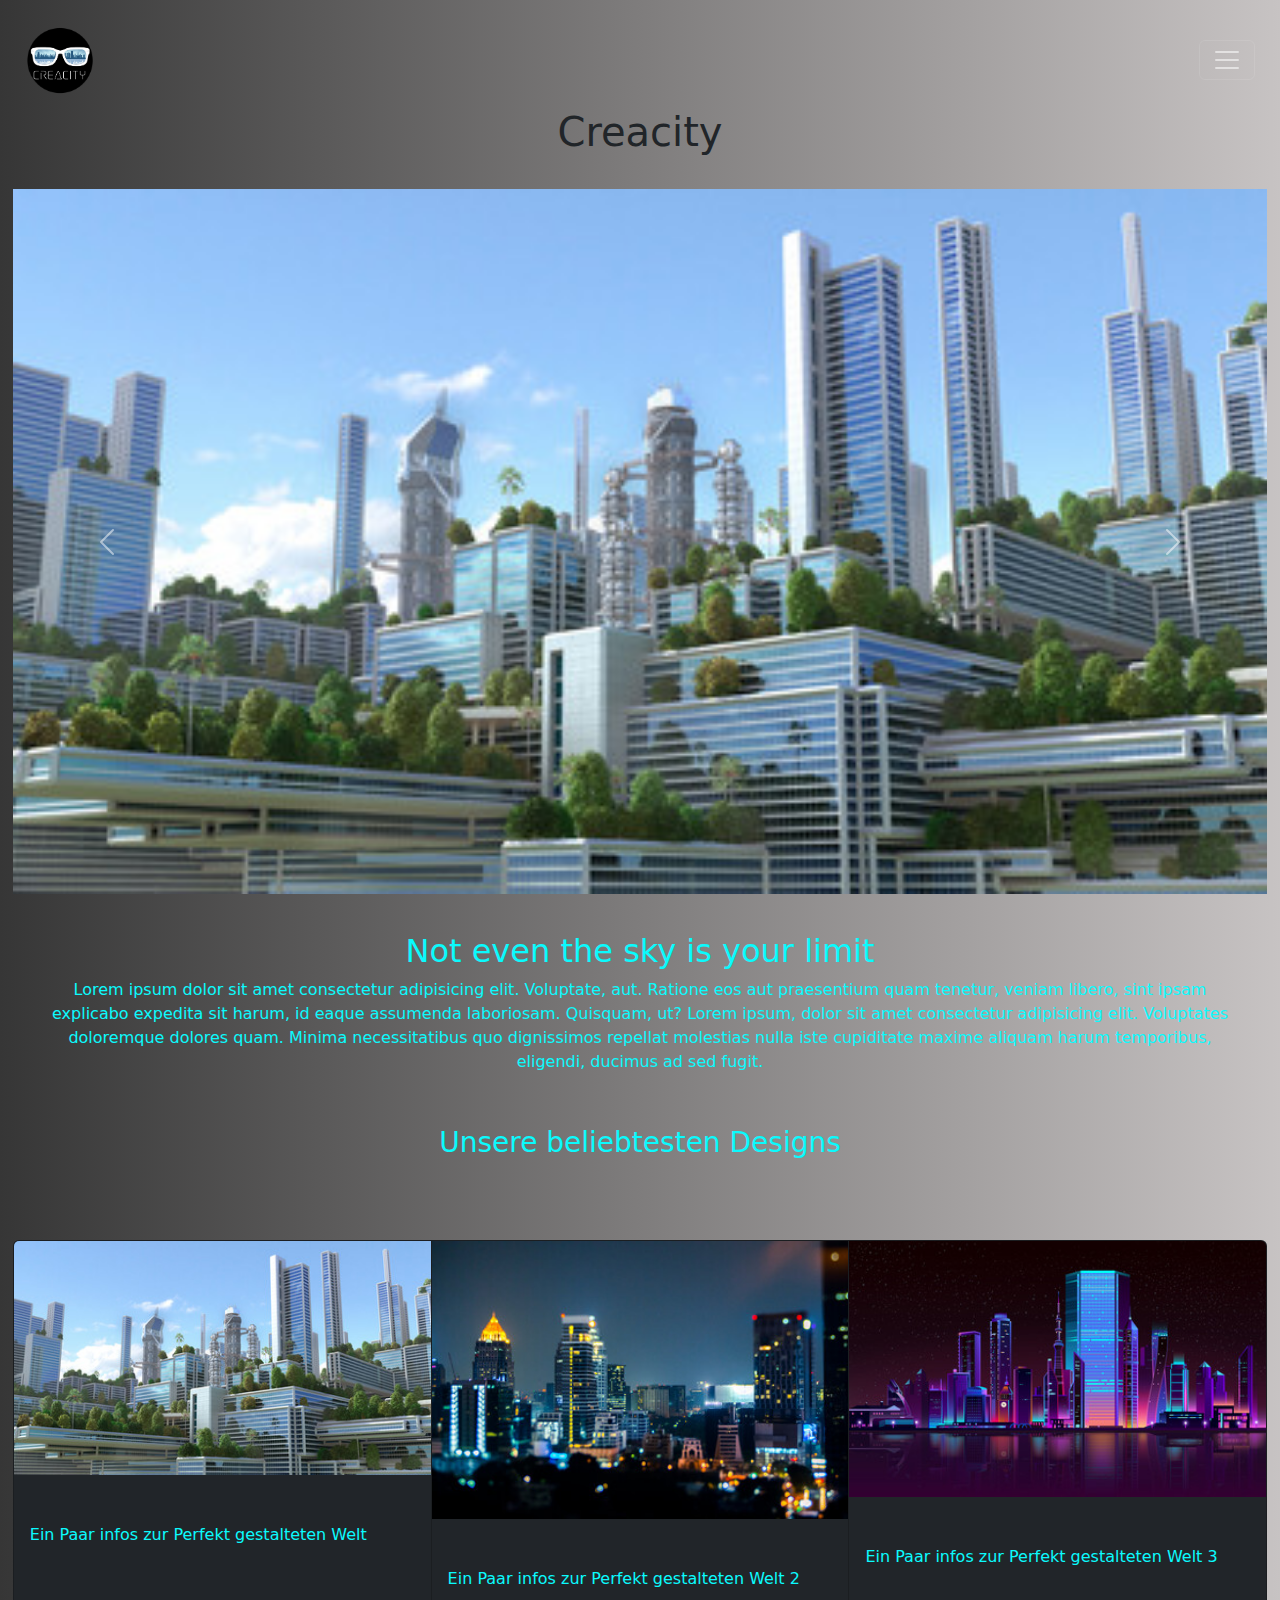
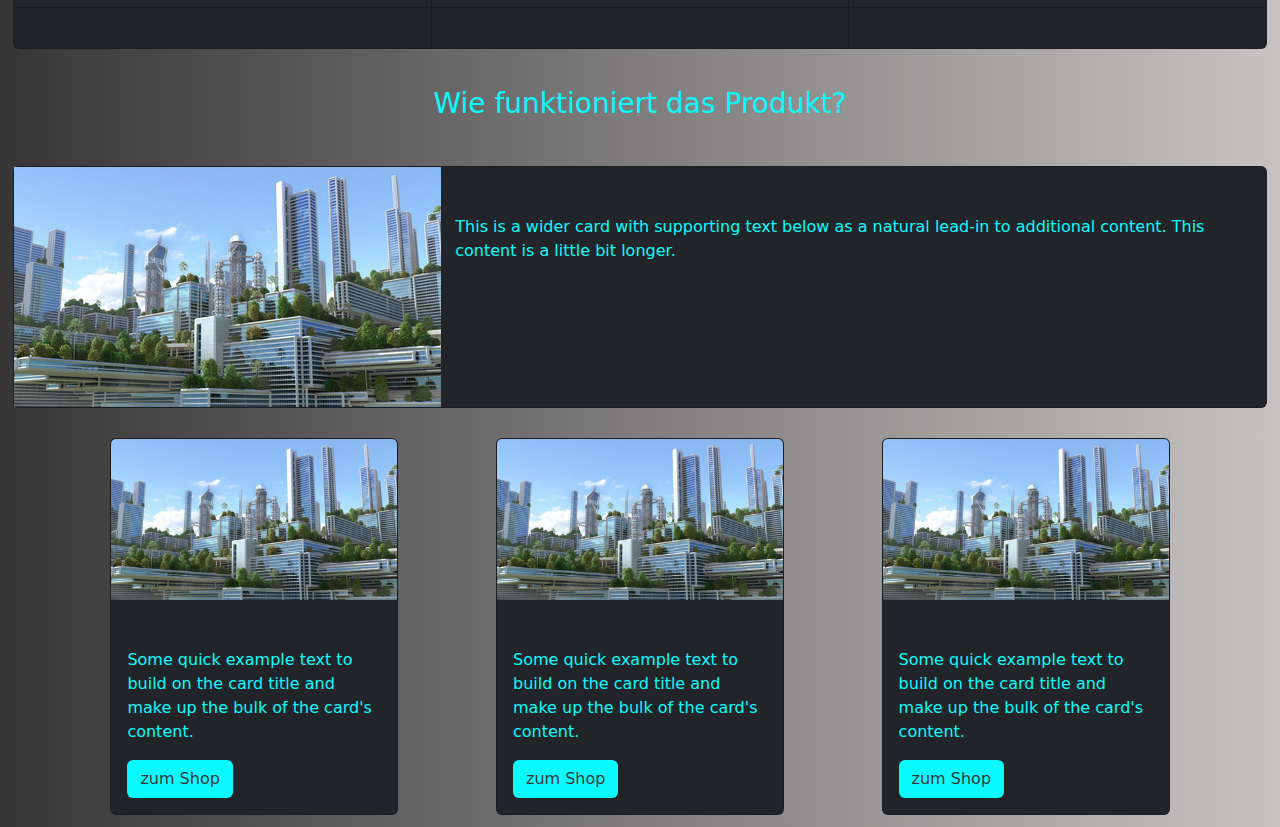
<file: index.html>
<!DOCTYPE html>
<html lang="en">

<head>
  <meta charset="UTF-8">
  <meta http-equiv="X-UA-Compatible" content="IE=edge">
  <meta name="viewport" content="width=device-width, initial-scale=1.0">
  <title>Versuch website</title>
  <link rel="stylesheet" href="style.css" ;>
  <!-- CSS only -->
  <link href="https://cdn.jsdelivr.net/npm/bootstrap@5.0.0-beta3/dist/css/bootstrap.min.css" rel="stylesheet">
  <!-- JavaScript Bundle with Popper -->
  <script src="https://cdn.jsdelivr.net/npm/bootstrap@5.0.0-beta3/dist/js/bootstrap.bundle.min.js"></script>
</head>

<body>
  <div class="navigation">
    <nav class="navbar navbar-dark" id="nav">
      <div class="container-fluid">
        <a class="navbar-brand" href="#"><img src="logo.png" alt="logo" id="bild"></a>
        <button class="navbar-toggler" type="button" data-bs-toggle="collapse" data-bs-target="#navbarNavDropdown"
          aria-controls="navbarNavDropdown" aria-expanded="false" aria-label="Toggle navigation">
          <span class="navbar-toggler-icon"></span>
        </button>
        <div class="collapse navbar-collapse" id="navbarNavDropdown">
          <ul class="navbar-nav">
            <li class="nav-item">
              <a class="nav-link active" aria-current="page" href="https://jankefyn.github.io/bootstrap_testsite/index.html">Home</a>
            </li>
            <li class="nav-item">
              <a class="nav-link" href="https://jankefyn.github.io/bootstrap_testsite/shop.html" target="_blank">Shop</a>
            </li>
            <li class="nav-item">
              <a class="nav-link" href="https://jankefyn.github.io/bootstrap_testsite/tutorials.html">Tutorials</a>
            </li>
            <li class="nav-item dropdown">
              <a class="nav-link dropdown-toggle" href="#" id="navbarDropdownMenuLink" role="button"
                data-bs-toggle="dropdown" aria-expanded="false">
                Dropdown link
              </a>
              <ul class="dropdown-menu" aria-labelledby="navbarDropdownMenuLink">
                <li><a class="dropdown-item" href="#">Action</a></li>
                <li><a class="dropdown-item" href="#">Another action</a></li>
                <li><a class="dropdown-item" href="#">Something else here</a></li>
              </ul>
            </li>
          </ul>
        </div>
      </div>
    </nav>
  </div>
  <div class="überschrift">
    <h1>
      Creacity
    </h1>
  </div>
  <div class="karussel">
    <div id="carouselExampleControls" class="carousel slide" data-bs-ride="carousel">
      <div class="carousel-inner">
        <div class="carousel-item active">
          <img src="karussel1.JPG" class="d-block w-100">
        </div>
        <div class="carousel-item">
          <img src="karussel2.jpg" class="d-block w-100">
        </div>
        <div class="carousel-item">
          <img src="Karussel3.jpg" class="d-block w-100">
        </div>
      </div>
      <button class="carousel-control-prev" type="button" data-bs-target="#carouselExampleControls"
        data-bs-slide="prev">
        <span class="carousel-control-prev-icon" aria-hidden="true"></span>
        <span class="visually-hidden">Previous</span>
      </button>
      <button class="carousel-control-next" type="button" data-bs-target="#carouselExampleControls"
        data-bs-slide="next">
        <span class="carousel-control-next-icon" aria-hidden="true"></span>
        <span class="visually-hidden">Next</span>
      </button>
    </div>

  </div>
  <div class="text">
    <h2>
      Not even the sky is your limit
    </h2>
    <p>
      Lorem ipsum dolor sit amet consectetur adipisicing elit. Voluptate, aut. Ratione eos aut praesentium quam tenetur,
      veniam libero, sint ipsam explicabo expedita sit harum, id eaque assumenda laboriosam. Quisquam, ut?
      Lorem ipsum, dolor sit amet consectetur adipisicing elit. Voluptates doloremque dolores quam. Minima
      necessitatibus quo dignissimos repellat molestias nulla iste cupiditate maxime aliquam harum temporibus, eligendi,
      ducimus ad sed fugit.
    </p>
    <h3 class="text">
      Unsere beliebtesten Designs
  </h3>
</div>
<div class="card-group">
  <div class="card bg-dark">
      <img src="karussel1.JPG" class="card-img-top" alt="...">
      <div class="card-body">
          <h5 class="card-title">Designer Welt 1</h5>
          <p class="card-text">Ein Paar infos zur Perfekt gestalteten Welt</p>
      </div>
      <div class="card-footer">
          <small class="text-muted">Last updated 3 mins ago</small>
      </div>
  </div>
  <div class="card bg-dark">
      <img src="karussel2.jpg" class="card-img-top" alt="...">
      <div class="card-body">
          <h5 class="card-title">Designer Welt 2</h5>
          <p class="card-text">Ein Paar infos zur Perfekt gestalteten Welt 2</p>
      </div>
      <div class="card-footer">
          <small class="text-muted">Last updated 3 mins ago</small>
      </div>
  </div>
  <div class="card bg-dark">
      <img src="Karussel3.jpg" class="card-img-top" alt="...">
      <div class="card-body">
          <h5 class="card-title">Designer Welt 3</h5>
          <p class="card-text">Ein Paar infos zur Perfekt gestalteten Welt 3</p>
      </div>
      <div class="card-footer">
          <small class="text-muted">Last updated 3 mins ago</small>
      </div>
  </div>
</div>
  <div class="text">
    <h3>
      Wie funktioniert das Produkt?
    </h3>
  </div>
  <div class="card mb-3 bg-dark" ;>
    <div class="row ">
      <div class="col-md-4">
        <img src="karussel1.JPG" alt="...">
      </div>
      <div class="col-md-8">
        <div class="card-body">
          <h5 class="card-title">Card title</h5>
          <p class="card-text">This is a wider card with supporting text below as a natural lead-in to additional
            content. This content is a little bit longer.</p>
          <p class="card-text"><small class="text-muted">Last updated 3 mins ago</small></p>
        </div>
      </div>
    </div>
  </div>
  <div class="flexi">
    <div class="card bg-dark" style="width: 18rem;">
      <img src="karussel1.JPG" class="card-img-top" alt="...">
      <div class="card-body">
        <h5 class="card-title">Card title</h5>
        <p class="card-text">Some quick example text to build on the card title and make up the bulk of the card's
          content.</p>
          <a href="https://jankefyn.github.io/bootstrap_testsite/shop.html" class="btn" id="btn"> zum Shop</a>
      </div>
    </div>
      <div class="card bg-dark" style="width: 18rem;">
        <img src="karussel1.JPG" class="card-img-top" alt="...">
        <div class="card-body">
          <h5 class="card-title">Card title</h5>
          <p class="card-text">Some quick example text to build on the card title and make up the bulk of the card's
            content.</p>
            <a href="https://jankefyn.github.io/bootstrap_testsite/shop.html" class="btn" id="btn"> zum Shop</a>
        </div>
      </div>
        <div class="card bg-dark" style="width: 18rem;">
          <img src="karussel1.JPG" class="card-img-top" alt="...">
          <div class="card-body">
            <h5 class="card-title">Card title</h5>
            <p class="card-text">Some quick example text to build on the card title and make up the bulk of the card's
              content.</p>
              <a href="https://jankefyn.github.io/bootstrap_testsite/shop.html" class="btn" id="btn"> zum Shop</a>
          </div>
        </div>
        </div>
     

</body>

</html>
</file>
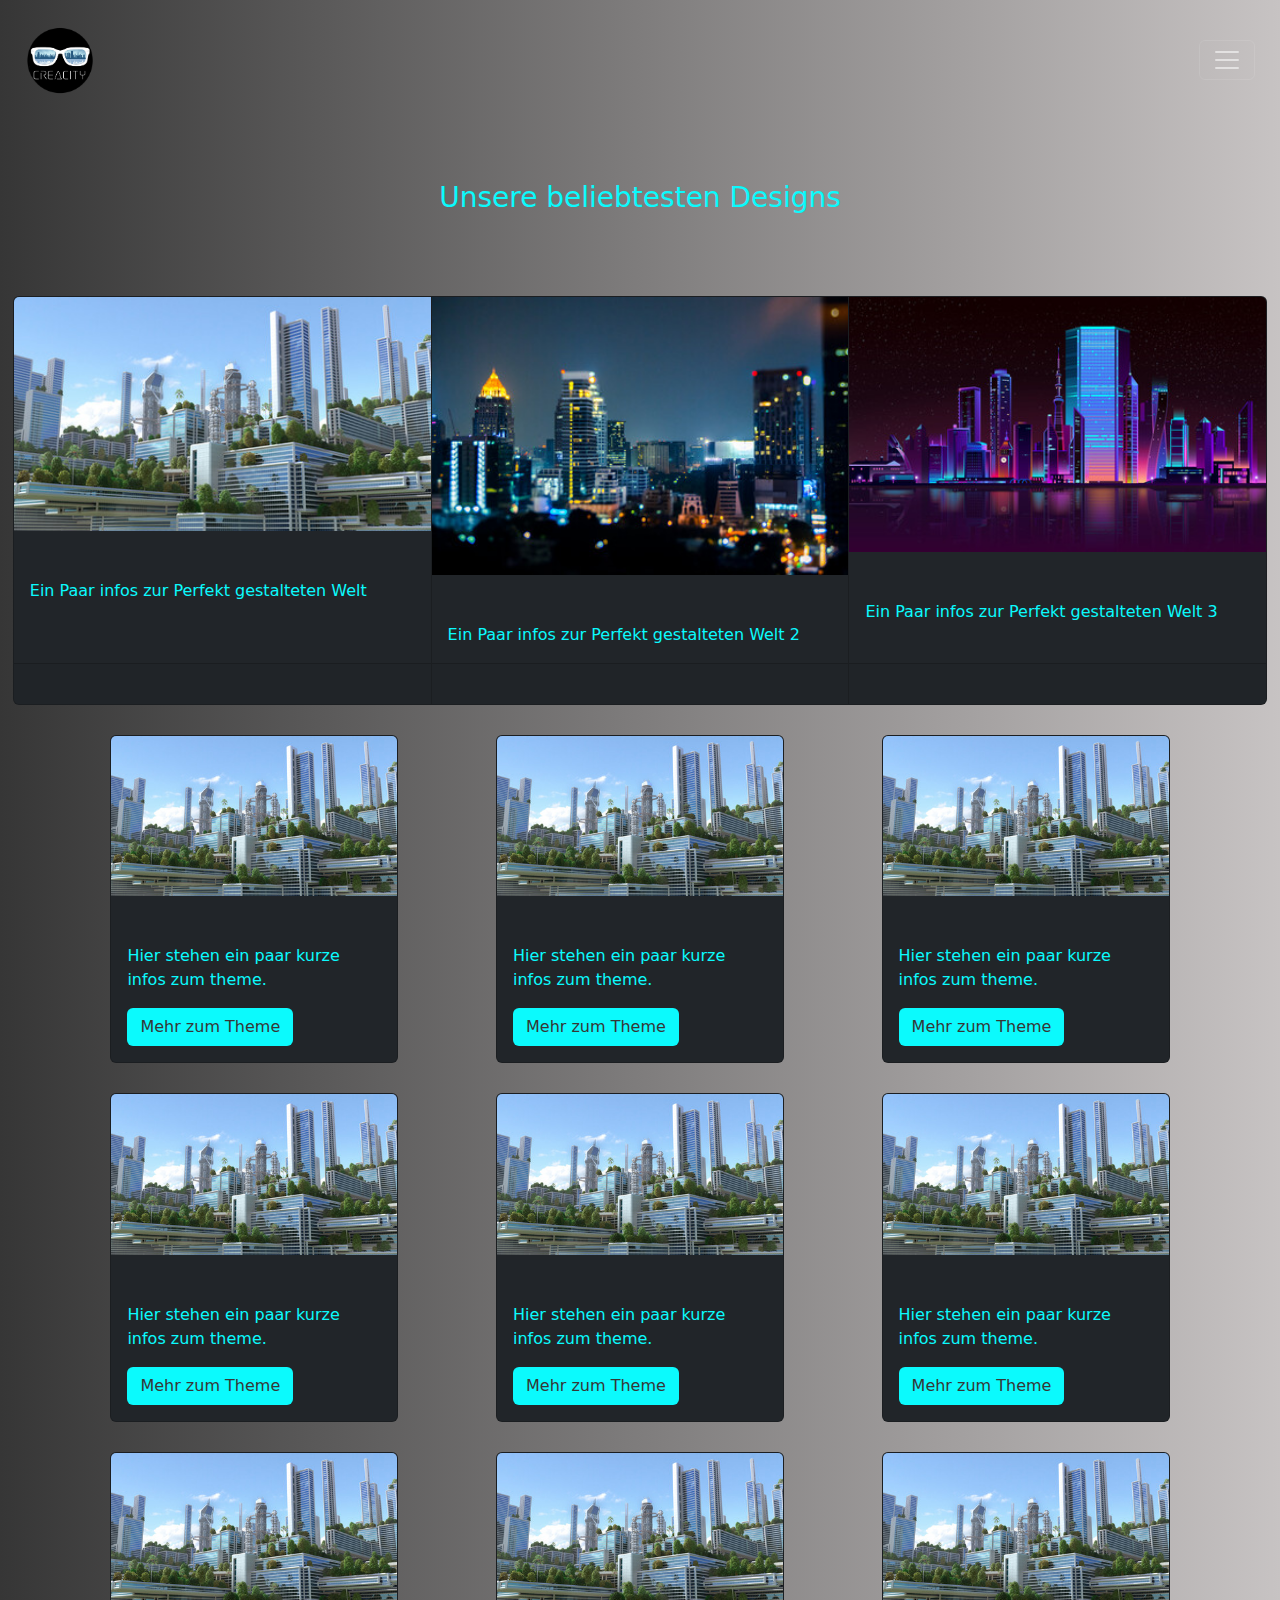
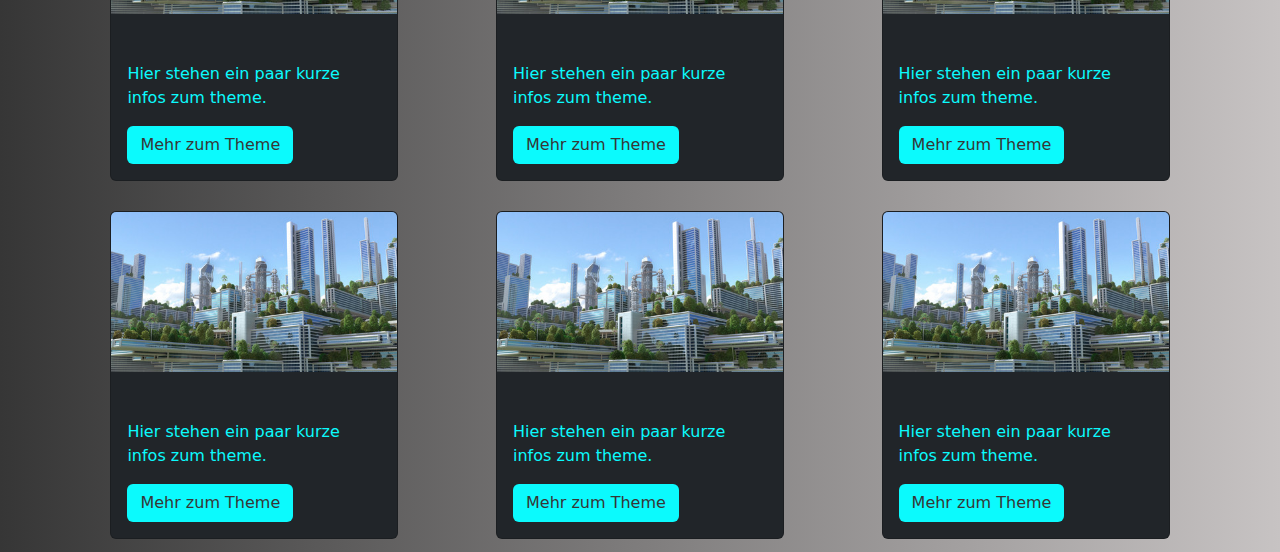
<file: shop.html>
<!DOCTYPE html>
<html lang="en">

<head>
    <meta charset="UTF-8">
    <meta http-equiv="X-UA-Compatible" content="IE=edge">
    <meta name="viewport" content="width=device-width, initial-scale=1.0">
    <title>Versuch website</title>
    <link rel="stylesheet" href="style.css" ;>
    <!-- CSS only -->
    <link href="https://cdn.jsdelivr.net/npm/bootstrap@5.0.0-beta3/dist/css/bootstrap.min.css" rel="stylesheet">
    <!-- JavaScript Bundle with Popper -->
    <script src="https://cdn.jsdelivr.net/npm/bootstrap@5.0.0-beta3/dist/js/bootstrap.bundle.min.js"></script>
</head>

<body>
    <div class="navigation">
        <nav class="navbar navbar-dark" id="nav">
            <div class="container-fluid">
                <a class="navbar-brand" href="#"><img src="logo.png" alt="logo" id="bild"></a>
                <button class="navbar-toggler" type="button" data-bs-toggle="collapse"
                    data-bs-target="#navbarNavDropdown" aria-controls="navbarNavDropdown" aria-expanded="false"
                    aria-label="Toggle navigation">
                    <span class="navbar-toggler-icon"></span>
                </button>
                <div class="collapse navbar-collapse" id="navbarNavDropdown">
                    <ul class="navbar-nav">
                        <li class="nav-item">
                            <a class="nav-link" href="https://jankefyn.github.io/bootstrap_testsite/index.html">Home</a>
                        </li>
                        <li class="nav-item">
                            <a class="nav-link active" aria-current="page"
                                href="https://jankefyn.github.io/bootstrap_testsite/shop.html" target="_blank">Shop</a>
                        </li>
                        <li class="nav-item">
                            <a class="nav-link"
                                href="https://jankefyn.github.io/bootstrap_testsite/tutorials.html">Tutorials</a>
                        </li>
                        <li class="nav-item dropdown">
                            <a class="nav-link dropdown-toggle" href="#" id="navbarDropdownMenuLink" role="button"
                                data-bs-toggle="dropdown" aria-expanded="false"> Dropdown link </a>
                            <ul class="dropdown-menu" aria-labelledby="navbarDropdownMenuLink">
                                <li><a class="dropdown-item" href="#">Action</a></li>
                                <li><a class="dropdown-item" href="#">Another action</a></li>
                                <li><a class="dropdown-item" href="#">Something else here</a></li>
                            </ul>
                        </li>
                    </ul>
                </div>
            </div>
        </nav>
    </div>
    </div>
    <div class="text">

        <h3 class="text">
            Unsere beliebtesten Designs
        </h3>
    </div>
    <div class="card-group">
        <div class="card bg-dark">
            <img src="karussel1.JPG" class="card-img-top" alt="...">
            <div class="card-body">
                <h5 class="card-title">Designer Welt 1</h5>
                <p class="card-text">Ein Paar infos zur Perfekt gestalteten Welt</p>
            </div>
            <div class="card-footer">
                <small class="text-muted">Last updated 3 mins ago</small>
            </div>
        </div>
        <div class="card bg-dark">
            <img src="karussel2.jpg" class="card-img-top" alt="...">
            <div class="card-body">
                <h5 class="card-title">Designer Welt 2</h5>
                <p class="card-text">Ein Paar infos zur Perfekt gestalteten Welt 2</p>
            </div>
            <div class="card-footer">
                <small class="text-muted">Last updated 3 mins ago</small>
            </div>
        </div>
        <div class="card bg-dark">
            <img src="Karussel3.jpg" class="card-img-top" alt="...">
            <div class="card-body">
                <h5 class="card-title">Designer Welt 3</h5>
                <p class="card-text">Ein Paar infos zur Perfekt gestalteten Welt 3</p>
            </div>
            <div class="card-footer">
                <small class="text-muted">Last updated 3 mins ago</small>
            </div>
        </div>
    </div>
    <div class="Themes">
        <div class="flexi">
            <div class="card bg-dark" style="width: 18rem;">
                <img src="karussel1.JPG" class="card-img-top" alt="...">
                <div class="card-body">
                    <h5 class="card-title">Theme 1</h5>
                    <p class="card-text">Hier stehen ein paar kurze infos zum theme.</p>
                    <a href="#" class="btn" id="btn">Mehr zum Theme</a>
                </div>
            </div>
            <div class="card bg-dark" style="width: 18rem;">
                <img src="karussel1.JPG" class="card-img-top" alt="...">
                <div class="card-body">
                    <h5 class="card-title">Theme 2</h5>
                    <p class="card-text">Hier stehen ein paar kurze infos zum theme.</p>
                    <a href="#" class="btn" id="btn">Mehr zum Theme</a>
                </div>
            </div>
            <div class="card bg-dark" style="width: 18rem;">
                <img src="karussel1.JPG" class="card-img-top" alt="...">
                <div class="card-body">
                    <h5 class="card-title">Theme 3</h5>
                    <p class="card-text">Hier stehen ein paar kurze infos zum theme.</p>
                    <a href="#" class="btn" id="btn">Mehr zum Theme</a>
                </div>
            </div>
        </div>
        <div class="flexi">
            <div class="card bg-dark" style="width: 18rem;">
                <img src="karussel1.JPG" class="card-img-top" alt="...">
                <div class="card-body">
                    <h5 class="card-title">Theme 4</h5>
                    <p class="card-text">Hier stehen ein paar kurze infos zum theme.</p>
                    <a href="#" class="btn" id="btn">Mehr zum Theme</a>
                </div>
            </div>
            <div class="card bg-dark" style="width: 18rem;">
                <img src="karussel1.JPG" class="card-img-top" alt="...">
                <div class="card-body">
                    <h5 class="card-title">Theme 5</h5>
                    <p class="card-text">Hier stehen ein paar kurze infos zum theme.</p>
                    <a href="#" class="btn" id="btn">Mehr zum Theme</a>
                </div>
            </div>
            <div class="card bg-dark" style="width: 18rem;">
                <img src="karussel1.JPG" class="card-img-top" alt="...">
                <div class="card-body">
                    <h5 class="card-title">Theme 6</h5>
                    <p class="card-text">Hier stehen ein paar kurze infos zum theme.</p>
                    <a href="#" class="btn" id="btn">Mehr zum Theme</a>
                </div>
            </div>
        </div>
        <div class="flexi">
            <div class="card bg-dark" style="width: 18rem;">
                <img src="karussel1.JPG" class="card-img-top" alt="...">
                <div class="card-body">
                    <h5 class="card-title">Theme 7</h5>
                    <p class="card-text">Hier stehen ein paar kurze infos zum theme.</p>
                    <a href="#" class="btn" id="btn">Mehr zum Theme</a>
                </div>
            </div>
            <div class="card bg-dark" style="width: 18rem;">
                <img src="karussel1.JPG" class="card-img-top" alt="...">
                <div class="card-body">
                    <h5 class="card-title">Theme 8</h5>
                    <p class="card-text">Hier stehen ein paar kurze infos zum theme.</p>
                    <a href="#" class="btn" id="btn">Mehr zum Theme</a>
                </div>
            </div>
            <div class="card bg-dark" style="width: 18rem;">
                <img src="karussel1.JPG" class="card-img-top" alt="...">
                <div class="card-body">
                    <h5 class="card-title">Theme 9</h5>
                    <p class="card-text">Hier stehen ein paar kurze infos zum theme.</p>
                    <a href="#" class="btn" id="btn">Mehr zum Theme</a>
                </div>
            </div>
        </div>
        <div class="flexi">
            <div class="card bg-dark" style="width: 18rem;">
                <img src="karussel1.JPG" class="card-img-top" alt="...">
                <div class="card-body">
                    <h5 class="card-title">Theme 10</h5>
                    <p class="card-text">Hier stehen ein paar kurze infos zum theme.</p>
                    <a href="#" class="btn" id="btn">Mehr zum Theme</a>
                </div>
            </div>
            <div class="card bg-dark" style="width: 18rem;">
                <img src="karussel1.JPG" class="card-img-top" alt="...">
                <div class="card-body">
                    <h5 class="card-title">Theme 11</h5>
                    <p class="card-text">Hier stehen ein paar kurze infos zum theme.</p>
                    <a href="#" class="btn" id="btn">Mehr zum Theme</a>
                </div>
            </div>
            <div class="card bg-dark" style="width: 18rem;">
                <img src="karussel1.JPG" class="card-img-top" alt="...">
                <div class="card-body">
                    <h5 class="card-title"> Theme 12</h5>
                    <p class="card-text">Hier stehen ein paar kurze infos zum theme.</p>
                    <a href="#" class="btn" id="btn">Mehr zum Theme</a>
                </div>
            </div>
        </div>
    </div>


</body>

</html>
</file>
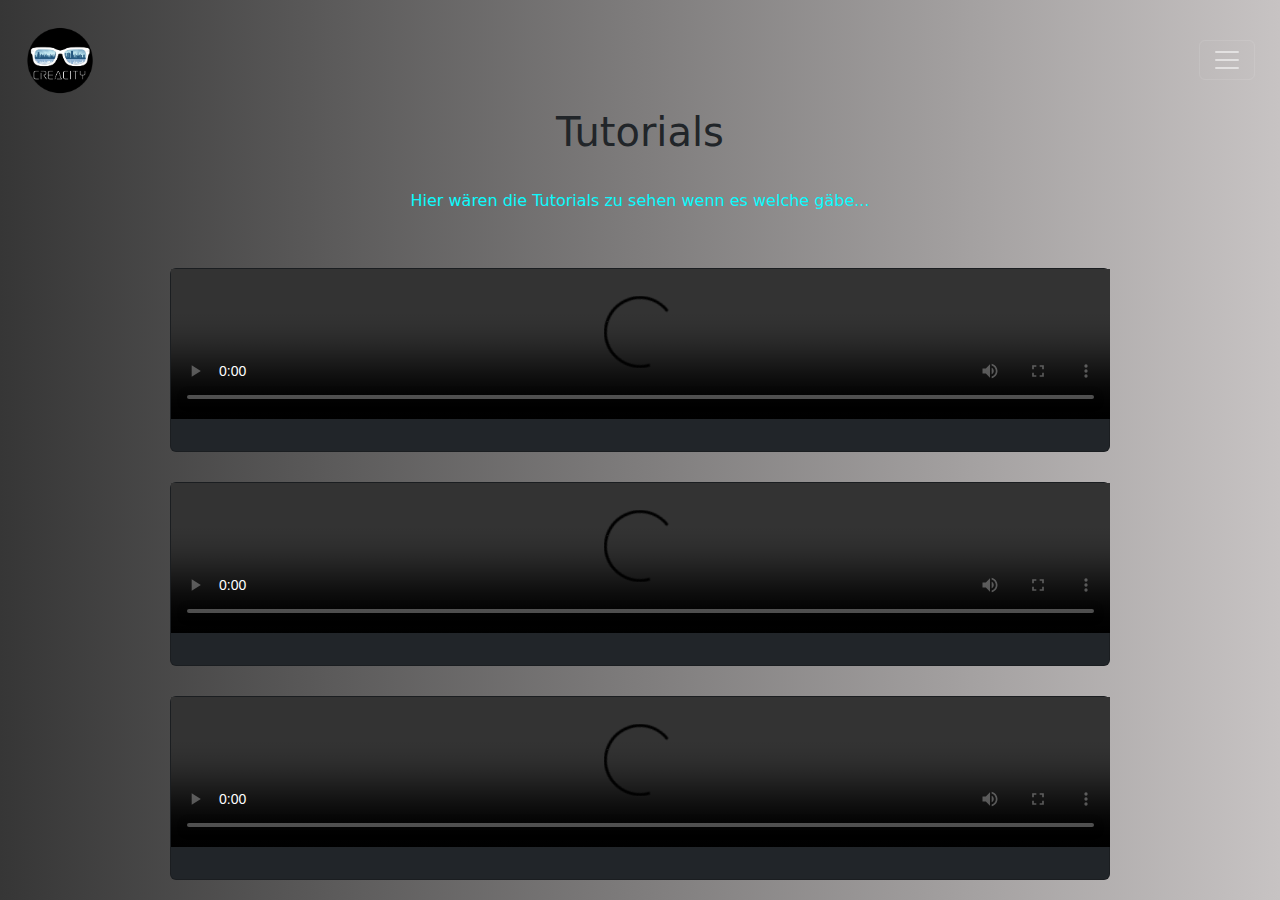
<file: tutorials.html>
<!DOCTYPE html>
<html lang="en">

<head>
    <meta charset="UTF-8">
    <meta http-equiv="X-UA-Compatible" content="IE=edge">
    <meta name="viewport" content="width=device-width, initial-scale=1.0">
    <title>Versuch website</title>
    <link rel="stylesheet" href="style_tut.css" ;>
    <!-- CSS only -->
    <link href="https://cdn.jsdelivr.net/npm/bootstrap@5.0.0-beta3/dist/css/bootstrap.min.css" rel="stylesheet">
    <!-- JavaScript Bundle with Popper -->
    <script src="https://cdn.jsdelivr.net/npm/bootstrap@5.0.0-beta3/dist/js/bootstrap.bundle.min.js"></script>
</head>

<body>
    <div class="navigation">
        <nav class="navbar navbar-dark" id="nav">
            <div class="container-fluid">
                <a class="navbar-brand" href="#"><img src="logo.png" alt="logo" id="bild"></a>
                <button class="navbar-toggler" type="button" data-bs-toggle="collapse"
                    data-bs-target="#navbarNavDropdown" aria-controls="navbarNavDropdown" aria-expanded="false"
                    aria-label="Toggle navigation">
                    <span class="navbar-toggler-icon"></span>
                </button>
                <div class="collapse navbar-collapse" id="navbarNavDropdown">
                    <ul class="navbar-nav">
                        <li class="nav-item">
                            <a class="nav-link"  href="https://jankefyn.github.io/bootstrap_testsite/index.html">Home</a>
                        </li>
                        <li class="nav-item">
                            <a class="nav-link" href="https://jankefyn.github.io/bootstrap_testsite/shop.html" target="_blank">Shop</a>
                        </li>
                        <li class="nav-item">
                            <a class="nav-link active" aria-current="page" href="https://jankefyn.github.io/bootstrap_testsite/tutorials.html">Tutorials</a>
                        </li>
                        <li class="nav-item dropdown">
                            <a class="nav-link dropdown-toggle" href="#" id="navbarDropdownMenuLink" role="button"
                                data-bs-toggle="dropdown" aria-expanded="false">
                                Dropdown link
                            </a>
                            <ul class="dropdown-menu" aria-labelledby="navbarDropdownMenuLink">
                                <li><a class="dropdown-item" href="#">Action</a></li>
                                <li><a class="dropdown-item" href="#">Another action</a></li>
                                <li><a class="dropdown-item" href="#">Something else here</a></li>
                            </ul>
                        </li>
                    </ul>
                </div>
            </div>
        </nav>
    </div>


<div>
    <h1> Tutorials</h1>
    <p>Hier wären die Tutorials zu sehen wenn es welche gäbe...</p>
</div>
<div class="videos">
<div class="flexi">
    <div class="card bg-dark" style="width: 75%;">
        <video class="videoaudio" controls>
            <source src="#" type="video/MP4">
            dein browser unterstützt dieses audio element nicht.
        </video>
        <div class="card-body">      
        </div>
    </div>
</div>
<div class="flexi">
    <div class="card bg-dark" style="width: 75%;">
        <video class="videoaudio" controls>
            <source src="#'" type="video/MP4">
            dein browser unterstützt dieses audio element nicht.
        </video>
        <div class="card-body">      
        </div>
    </div>
</div>
<div class="flexi">
    <div class="card bg-dark" style="width: 75%;">
        <video class="videoaudio" controls>
            <source src="#" type="video/MP4">
            dein browser unterstützt dieses audio element nicht.
        </video>
        <div class="card-body">      
        </div>
    </div>
</div>
</div>










</body>

</html>
</file>
<file: style.css>
*
{
    margin: 0;
    padding:0 ;
}
body
{
background-image: linear-gradient(to right, #363636, rgb(199, 195, 195));
font-family: sans-serif;
padding: 1%;
}
#nav{
    display:flex;
    justify-content: flex-end;
    position: sticky;
    top:0;
    z-index: 10;

}
h1{
    color: rgb(11, 250, 253);
    padding-bottom: 2%;
    text-align: center;
}
#bild{
    width:70px;
}
.text{
    color: rgb(11, 250, 253);
    padding: 3%;
    text-align: center;
}
.bilder{
    max-height: 200px;
}
.card{
    color:white;
}
.flexi{ 
    margin-top: 30px;
    display: flex;
    flex-direction:row;
   justify-content:space-evenly;
}
p{
    color: rgb(11, 250, 253);
}
h5{
    color: rgb(11, 250, 253);
}
#btn{
    background-color:rgb(11, 250, 253);
    color: #363636;
}
</file>
<file: style_tut.css>
*
{
    margin: 0;
    padding:0 ;
}
body
{
background-image: linear-gradient(to right, #363636, rgb(199, 195, 195));
font-family: sans-serif;
padding: 1%;
}
#nav{
    position: top;
    position:sticky;
    
    border-radius:10px;
}
#bild{
    width:70px;
}
h1{
    color: rgb(11, 250, 253);
    text-align: center;
}

.card{
    color:white;
}
p{
    color: rgb(11, 250, 253);
    text-align:center;
    padding:2% ;
}
.flexi{ 
    margin-top: 30px;
    display: flex;
    flex-direction:row;
    
   justify-content:space-evenly;
}
h5{
    color: rgb(11, 250, 253);
}
</file>
